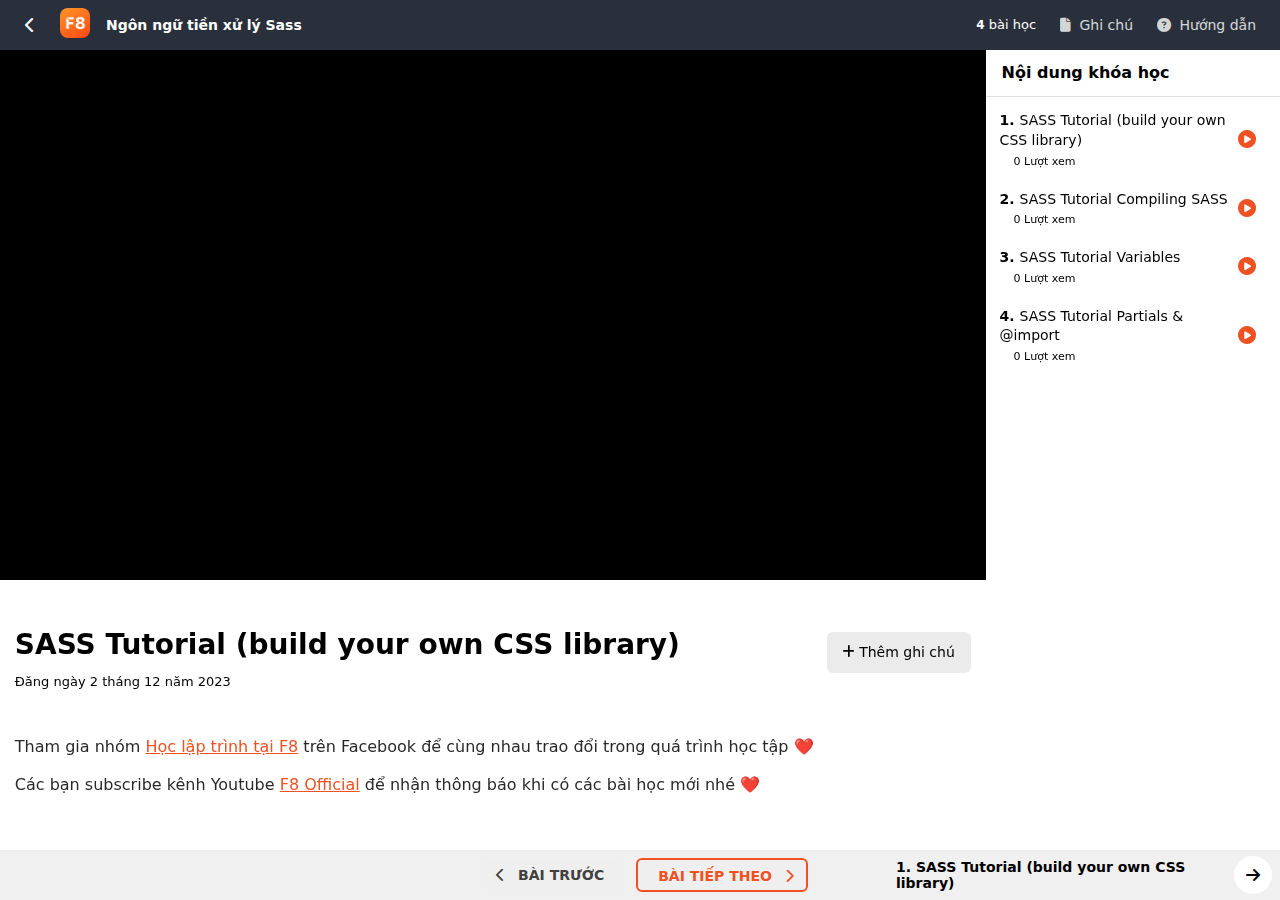
<file: FE_User/lesson.html>
<!DOCTYPE html>
<html  ng-app="myApp" ng-controller="LessonController" lang="en">
<head>
    <meta charset="UTF-8">
    <meta http-equiv="X-UA-Compatible" content="IE=edge">
    <meta name="viewport" content="width=device-width, initial-scale=1.0">
    <title>F8</title>
    <link rel="stylesheet" href="./assets/css/lesson.css">
    <link rel="stylesheet" href="./assets/fonts/font/fontawesome-free-6.3.0-web/css/all.min.css">
    <link rel="stylesheet" href="./assets/css/base.css">
    <script src="./assets/js/global.js"></script>
</head>
<body>
    <header class="header">
        <div class="header-left">
            <a href="./index.html" class="header-back">
                <i class="fa-solid fa-chevron-left"></i>
            </a>
            <div class="header-infoLogo">
                <a href="./index.html">
                    <img src="./assets/img/logo/logo-f8.png" alt="">
                </a>
                <h4>Ngôn ngữ tiền xử lý Sass</h4>
            </div>
        </div>
        <div class="header-right">
            <div class="total-lesson">
                <strong>4</strong>
                bài học
            </div>
            <div class="note">
                <i class="fa-solid fa-file"></i>
                <span>Ghi chú</span>
            </div>
            <div class="tutorial">
                <i class="fa-solid fa-circle-question"></i>
                <span>Hướng dẫn</span>
            </div>
        </div>
    </header>
    <div class="body">
        <div class="body-left">
            <div class="body-video">
                <div class="body-video_content">
                    <iframe width="934" height="526"
                        title="Tổng quan về khóa học HTML CSS tại F8 | Học lập trình web cơ bản | Học được gì trong khóa học?"
                        frameborder="0"
                        allow="accelerometer; autoplay; clipboard-write; encrypted-media; gyroscope; picture-in-picture; web-share"
                        allowfullscreen="" ng-src="https://www.youtube.com/embed/_kqN4hl9bGc"
                        src="https://www.youtube.com/embed/_kqN4hl9bGc"></iframe>
                </div>
            </div>
            <div class="video_content">
                <div>
                    <div class="video_content-Top">
                        <header class="wrapper">
                            <h1 class="Heading_heading ng-binding">SASS Tutorial (build your own CSS library)</h1>
                            <p class="Heading_updated ng-binding">Đăng ngày 2 tháng 12 năm 2023</p>
                        </header>
                        <button class="video_addNote">
                            <i class="fa-solid fa-plus"></i>
                            <span>Thêm ghi chú</span>
                        </button>
                    </div>
                    <div class="video_content-Bottom">
                        <p>
                            Tham gia nhóm
                            <a rel="noreferrer" target="_blank" href="https://www.facebook.com/groups/f8official/">Học lập
                                trình tại F8</a>
                            trên Facebook để cùng nhau trao đổi trong quá trình học tập ❤️
                        </p>
                        <p>
                            Các bạn subscribe kênh Youtube
                            <a rel="noreferrer" target="_blank"
                                href="/external-url?continue=https%3A%2F%2Furl.mycv.vn%2Ff8_youtube%3Fref%3Dlesson_desc">F8
                                Official</a>
                            để nhận thông báo khi có các bài học mới nhé ❤️
                        </p>
                    </div>
                </div>
            </div>
            <p class="body-left_footer">
                Made with ❤️ <span>.</span> Powered by F8
            </p>
        </div>
        <div class="body-right">
            <div class="body-right_header">
                <h1>Nội dung khóa học</h1>
            </div>
            <div class="list-lessons">
                <a 
                    class="lesson-item ng-scope">
                    <div class="lesson-item_left">
                        <h3 class="ng-binding">
                            <strong class="ng-binding">1. </strong>
                            SASS Tutorial (build your own CSS library)
                        </h3>
                        <p>
                            <span class="ng-binding">0</span>
                            Lượt xem
                        </p>
                    </div>
                    <div class="lesson-item_right">
                        <i class="fa-solid fa-circle-play"></i>
                    </div>
                </a>
                <a 
                    class="lesson-item ng-scope">
                    <div class="lesson-item_left">
                        <h3 class="ng-binding">
                            <strong class="ng-binding">2. </strong>
                            SASS Tutorial Compiling SASS
                        </h3>
                        <p>
                            <span class="ng-binding">0</span>
                            Lượt xem
                        </p>
                    </div>
                    <div class="lesson-item_right">
                        <i class="fa-solid fa-circle-play"></i>
                    </div>
                </a>
                <a 
                    class="lesson-item ng-scope">
                    <div class="lesson-item_left">
                        <h3 class="ng-binding">
                            <strong class="ng-binding">3. </strong>
                            SASS Tutorial Variables
                        </h3>
                        <p>
                            <span class="ng-binding">0</span>
                            Lượt xem
                        </p>
                    </div>
                    <div class="lesson-item_right">
                        <i class="fa-solid fa-circle-play"></i>
                    </div>
                </a>
                <a 
                    class="lesson-item ng-scope">
                    <div class="lesson-item_left">
                        <h3 class="ng-binding">
                            <strong class="ng-binding">4. </strong>
                            SASS Tutorial Partials &amp; @import
                        </h3>
                        <p>
                            <span class="ng-binding">0</span>
                            Lượt xem
                        </p>
                    </div>
                    <div class="lesson-item_right">
                        <i class="fa-solid fa-circle-play"></i>
                    </div>
                </a>

            </div>
        </div>
    </div>
    <div class="footer">
        <button class="footer-btn-back">
            <i class="fa-solid fa-chevron-left"></i>
            <span>BÀI TRƯỚC</span>
        </button>
        <button class="footer-btn-next">
            <span>BÀI TIẾP THEO</span>
            <i class="fa-solid fa-chevron-right"></i>
        </button>
        <div class="footer-toggle-wrap">
            <h3>1. SASS Tutorial (build your own CSS library)</h3>
            <button >
                <i style="display: block;" class="fa-solid fa-arrow-right"></i>
                <i style="display: none;" class="fa-solid fa-bars"></i>
            </button>
        </div>
    </div>
    <script src="./assets/js/lesson.js"></script>
</body>
</html>
</file>
<file: FE_User/assets/css/lesson.css>
html ::-webkit-scrollbar {
    border-radius: 0;
    height: 8px;
    width: 8px;
}

html ::-webkit-scrollbar-thumb {
    background-color: rgba(0, 0, 0, .15);
    border-radius: 4px;
}

html ::-webkit-scrollbar-track {
    background-color: transparent;
    border-radius: 0;
}
a{
    text-decoration: none;
}

body {
    margin: 0;
    font-family: system-ui, 'Segoe UI', Roboto, Helvetica, Arial, sans-serif, 'Apple Color Emoji', 'Segoe UI Emoji', 'Segoe UI Symbol';
}

button {
    font-family: inherit;
    line-height: 1.15;
    border: none;
    box-shadow: none;
    display: block;
    outline: none;
}
h3{
    margin: 0;
}

.header{
    display: flex;
    justify-content: space-between;
    align-items: center;
    background-color: #29303b;
    color: #fff;
    height: 50px;
}
.header-left{
    display: flex;
    align-items: center;
}
.header-back{
    display: flex;
    height: 50px;
    width: 60px;
    cursor: pointer;
    color: #fff;
}
.header-back i {
    margin: auto;
    font-size: 16px;
}
.header-infoLogo{
    display: flex;
    align-items: center;
}
.header-infoLogo img {
    height: 30px;
    border-radius: 8px;
}
.header-infoLogo h4{
    font-size: 14px;
    font-weight: 700;
    margin-left: 16px;
}
.header-right{
    display: flex;
}
.header-right div {
    margin-right: 24px;
}
.total-lesson{
    font-size: 13px;
}
.total-lesson strong {
    font-size: 12px;
    font-weight: 600;
}

.note,
.tutorial{
    font-size: 14px;
    opacity: .8;
    cursor: pointer;
}

.note:hover,
.tutorial:hover{
    opacity: 1;
}
.note i,
.tutorial i{
    margin-right: 4px;
}

.body {
    
}
.body-left{
    bottom: 50px;
    left: 0;
    margin-top: 50px;
    overflow-x: hidden;
    position: fixed !important;
    top: 0;
    width: 77%;
}
.body-video{
    background-color: #000;
    display: flex;
    justify-content: center;
    width: 100%;
}
.body-video_content{
    
}
.video_content{
    display: flex;
    justify-content: center;
    min-height: 400px;
}
.video_content>div{
    min-width: 956px;
}
.video_content-Top{
    align-items: center;
    display: flex;
    justify-content: space-between;
}
.Heading_heading{
    font-size: 28px;
    margin: 48px 0 8px;
    font-weight: 600;
}
.Heading_updated{
    font-size: 13px;
    margin-bottom: 36px;
}
.video_addNote{
    background-color: #ebebeb;
    border-radius: 6px;
    cursor: pointer;
    font-size: 14px;
    padding: 12px 16px;
}
.video_content-Bottom{
    font-size: 16px;
    line-height: 2;
    color: #292929;
}
.video_content-Bottom p {
    margin: 6px 0;
}
.video_content-Bottom a {
    color: #f05123;
    text-decoration: underline;
}
.body-left_footer{
    color: #666;
    font-size: 14px;
    padding: 12px 0;
    text-align: center;
}
.body-right{
    background-color: #fff;
    bottom: 50px;
    margin-top: 50px;
    position: fixed;
    right: 0;
    top: 0;
    width: 23%;
    display: flex;
    flex-direction: column;
    z-index: 2;
    overflow-x: hidden;
}
.body-right_header{
    padding: 12px 16px;
    border-bottom: 1px solid #dedfe0;
    position: sticky;
    background-color: #fff;
    top: 0;
}
.body-right_header h1{
    font-size: 16px;
    line-height: 1.4;
    margin: 0;
    font-weight: 600;
}
.list-lessons{
    padding: 6px 0;
}
.lesson-item{
    display: flex;
    justify-content: space-between;
    cursor: pointer;
    padding: 8px 14px 14px 14px;
}
.lesson-item:hover{
    background: #f1f1f1;
}
.lesson-item_left{

}
.lesson-item_left h3{
    color: #000;
    font-size: 14px;
    font-weight: 400;
    line-height: 1.4;
    margin: 0;
}
.lesson-item_left p{
    font-size: 11px;
    margin: 4px 0 0 14px;
}
.lesson-item_right{
    align-items: center;
    margin-right: 10px;
    display: flex;
    justify-content: center;
}
.lesson-item_right i {
    font-size: 18px;
    color: #f05123;
}



.footer {
    align-items: center;
    background-color: #f0f0f0;
    height: 50px;
    display: flex;
    justify-content: center;
    position: fixed;
    left: 0;
    right: 0;
    bottom: 0;
    z-index: 99;
}
.footer-btn-back{
    cursor: pointer;
    height: 34px;
    border-radius: 6px;
    color: #404040;
    font-size: 14px;
    font-weight: 600;
    padding: 8px 12px;
    margin-left: 12px;
}

.footer-btn-back span {
    color: #404040;
    font-size: 14px;
    font-weight: 600;
    padding: 8px;
}
.footer-btn-next{
    cursor: pointer;
    height: 34px;
    border-radius: 6px;
    color: #404040;
    font-size: 14px;
    font-weight: 600;
    padding: 8px 12px;
    margin-left: 12px;
    border: 2px solid #f05123;
    color: #f05123;
}
.footer-btn-next span {
    color: #f05123;
    font-size: 14px;
    font-weight: 600;
    padding: 8px;
}

.footer-toggle-wrap{
    align-items: center;
    cursor: pointer;
    display: flex;
    justify-content: flex-end;
    width: 30%;
    position: absolute;
    right: 0;
}
.footer-toggle-wrap h3 {
    font-size: 14px;
    font-weight: 600;
}

.footer-toggle-wrap button {
    align-items: center;
    background-color: #fff;
    border-radius: 50%;
    cursor: pointer;
    display: flex;
    flex-shrink: 0;
    font-size: 16px;
    height: 38px;
    justify-content: center;
    margin: 0 8px;
    width: 38px;
}
</file>
<file: FE_User/assets/css/base.css>
.row {
    display: grid;
    grid-template-columns: repeat(12, 1fr);
    column-gap: 24px;
    row-gap: 22px;
}
/* PC */
@media (min-width: 1024px) {
    .col-1 {
        grid-column: span calc(12/1);
    }
    
    .col-2 {
        grid-column: span calc(12/2);
    }
        
    .col-3 {
        grid-column: span calc(12/3);
    }
    
    .col-4 {
        grid-column: span calc(12/4);
    }
    
    .col-5 {
        grid-column: span calc(12/5);
    }
    
    .col-6 {
        grid-column: span calc(12/6);
    }
    
    .col-7 {
        grid-column: span calc(12/7);
    }
    
    .col-8 {
        grid-column: span calc(12/8);
    }
    
    .col-9 {
        grid-column: span calc(12/9);
    }
    
    .col-10 {
        grid-column: span calc(12/10);
    }
    
    .col-11 {
        grid-column: span calc(12/11);
    }
    
    .col-12 {
        grid-column: span calc(12/12);
    }
}

/* Table */
@media (min-width: 740px) and (max-width:1023px) {
    .col_TB-1 {
        grid-column: span calc(12/1);
    }

    .col_TB-2 {
        grid-column: span calc(12/2);
    }

    .col_TB-3 {
        grid-column: span calc(12/3);
    }

    .col_TB-4 {
        grid-column: span calc(12/4);
    }

    .col_TB-5 {
        grid-column: span calc(12/5);
    }

    .col_TB-6 {
        grid-column: span calc(12/6);
    }

    .col_TB-7 {
        grid-column: span calc(12/7);
    }

    .col_TB-8 {
        grid-column: span calc(12/8);
    }

    .col_TB-9 {
        grid-column: span calc(12/9);
    }

    .col_TB-10 {
        grid-column: span calc(12/10);
    }

    .col_TB-11 {
        grid-column: span calc(12/11);
    }

    .col_TB-12 {
        grid-column: span calc(12/12);
    }
    
}

@media (max-width:739px) {
    .col_MB-1 {
        grid-column: span calc(12/1);
    }

    .col_MB-2 {
        grid-column: span calc(12/2);
    }

    .col_MB-3 {
        grid-column: span calc(12/3);
    }

    .col_MB-4 {
        grid-column: span calc(12/4);
    }

    .col_MB-5 {
        grid-column: span calc(12/5);
    }

    .col_MB-6 {
        grid-column: span calc(12/6);
    }

    .col_MB-7 {
        grid-column: span calc(12/7);
    }

    .col_MB-8 {
        grid-column: span calc(12/8);
    }

    .col_MB-9 {
        grid-column: span calc(12/9);
    }

    .col_MB-10 {
        grid-column: span calc(12/10);
    }

    .col_MB-11 {
        grid-column: span calc(12/11);
    }

    .col_MB-12 {
        grid-column: span calc(12/12);
    }
}
</file>
